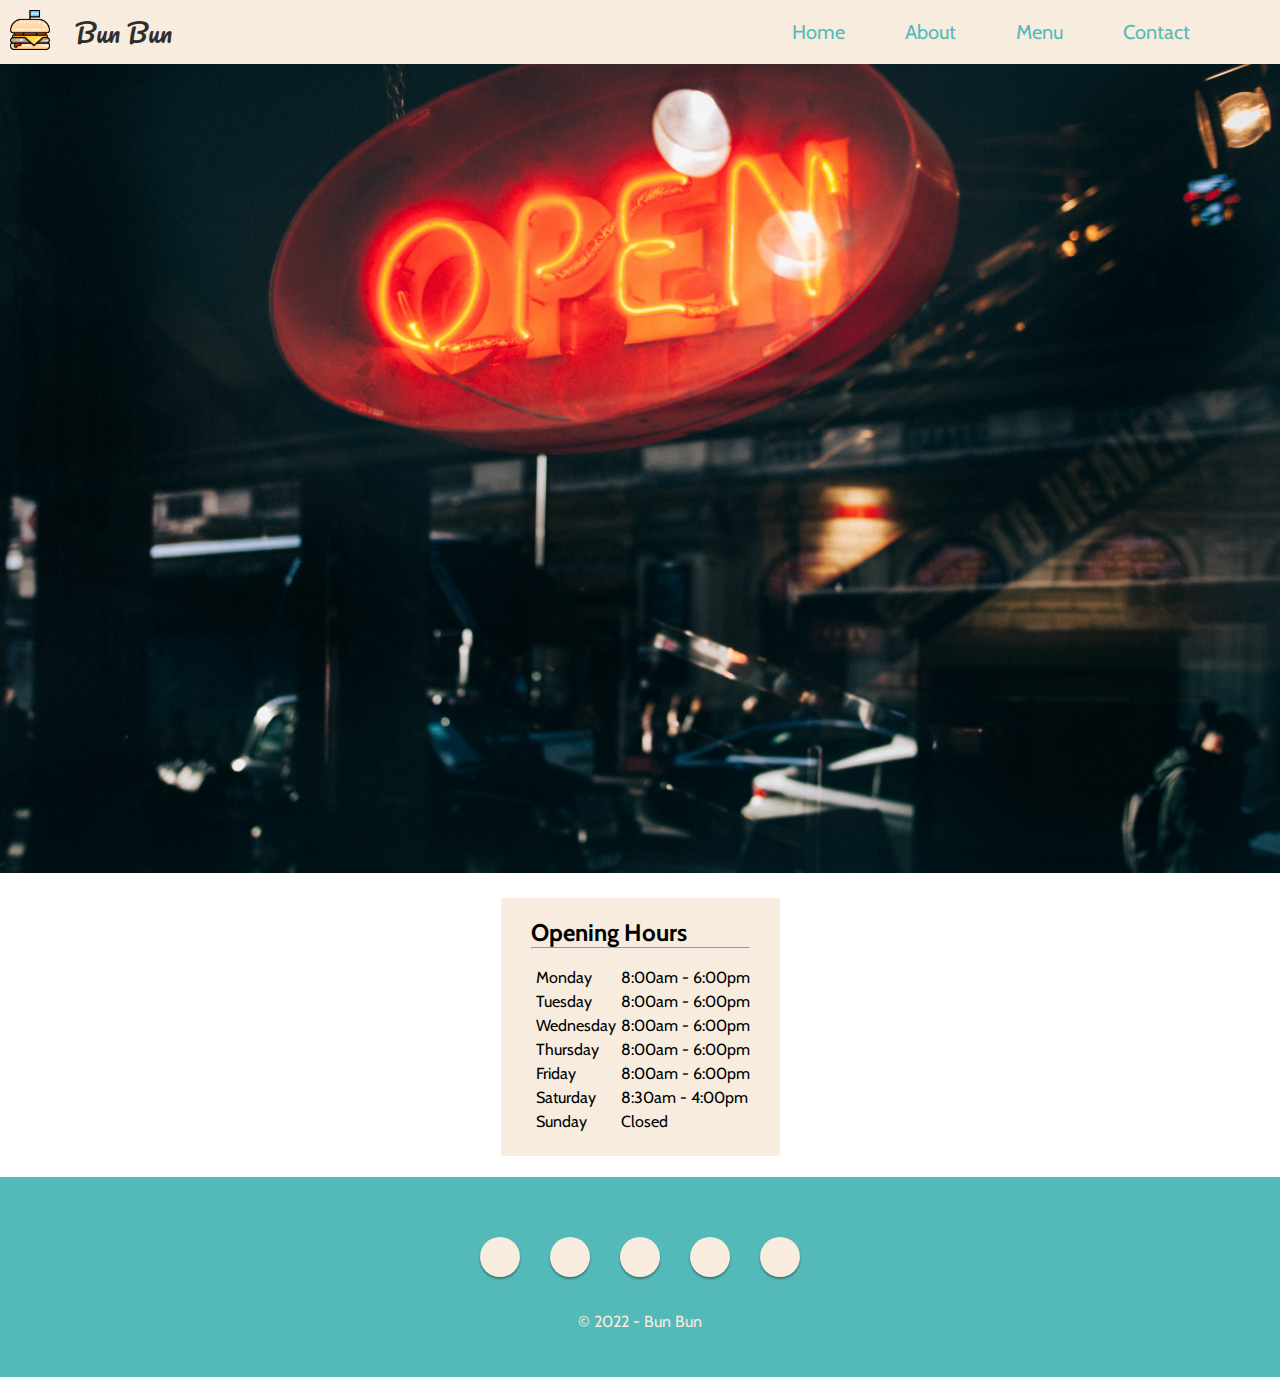
<file: about.html>
<!DOCTYPE html>
<html lang="en">
<head>
    <meta charset="UTF-8">
    <meta http-equiv="X-UA-Compatible" content="IE=edge">
    <meta name="viewport" content="width=device-width, initial-scale=1.0">
    <link rel="stylesheet" href="assets/about.css">
    <link rel="stylesheet" href="https://use.fontawesome.com/releases/v5.8.1/css/all.css" integrity="sha384-50oBUHEmvpQ+1lW4y57PTFmhCaXp0ML5d60M1M7uH2+nqUivzIebhndOJK28anvf" crossorigin="anonymous" />
    <title>About</title>
</head>
<body>
    
    <header class="header">
        <img src="img/burger-au-fromage.png" alt="">
            <a href="" class="logo">Bun Bun</a>
                <ul class="menu">
                    <li><a href="home.html">Home</a></li>
                    <li><a href="about.html">About</a></li>
                    <li><a href="menu.html">Menu</a></li>
                    <li><a href="contact.html">Contact</a></li>
                    <i class="fas fa-shopping-basket"></i>
                </ul>
            </header>

    <main>

        <div class="container1">
            <div class="opening">
                <img src="/img/open.jpg" alt="neon open">
            </div>
        

            <div class='hoursContainer'>
                <div class="hoursBox">
                    <div class='hoursContent'>
                        <div class='hoursTitle'>
                    <h2>Opening Hours</h2>
                  </div>
                  <hr><br>
                    <div class="hours">
                        <ul>
                        <li>Monday </li>
                        <li>Tuesday </li>
                        <li>Wednesday </li>
                        <li>Thursday </li>
                        <li>Friday </li>
                        <li>Saturday </li>
                        <li>Sunday </li>
                    </ul>
                        <ul>
                        <li> 8:00am - 6:00pm</li>
                        <li> 8:00am - 6:00pm</li>
                        <li> 8:00am - 6:00pm</li>
                        <li> 8:00am - 6:00pm</li>
                        <li> 8:00am - 6:00pm</li>
                        <li> 8:30am - 4:00pm</li>
                        <li> Closed</li>
                        </ul>
                    </div>
                </div>
            </div>
        </div>
    </main>


    <footer id="contact">
        <ul>
            <div id="icon-container">
                <a href="https://twitter.com/home" target="_blank">
                    <div class="icon">
                        <li><i class="fab fa-twitter"></i></li>
                    </div>
                </a>
                    <a href="https://www.instagram.com/" target="_blank">
                      <div class="icon">
                        <li><i class="fab fa-instagram"></i></li>
                      </div>
                    </a>
                    <a href="https://www.facebook.com/" target="_blank">
                      <div class="icon">
                        <li><i class="fab fa-facebook-f"></i></li>
                      </div>
                    </a>
                    <a href="https://outlook.live.com/owa/" target="_blank">
                      <div class="icon">
                        <li><i class="far fa-envelope"></i></li>
                      </div>
                    </a>
                    <a href="https://www.google.com/" target="_blank">
                      <div class="icon">
                        <li><i class="fa-brands fa-google-plus-g"></i></li>
                      </div>
                    </a>
                </div>
            </ul>
        <p>&copy; 2022 - Bun Bun</p>
    </footer>











    
</body>
</html>
</file>
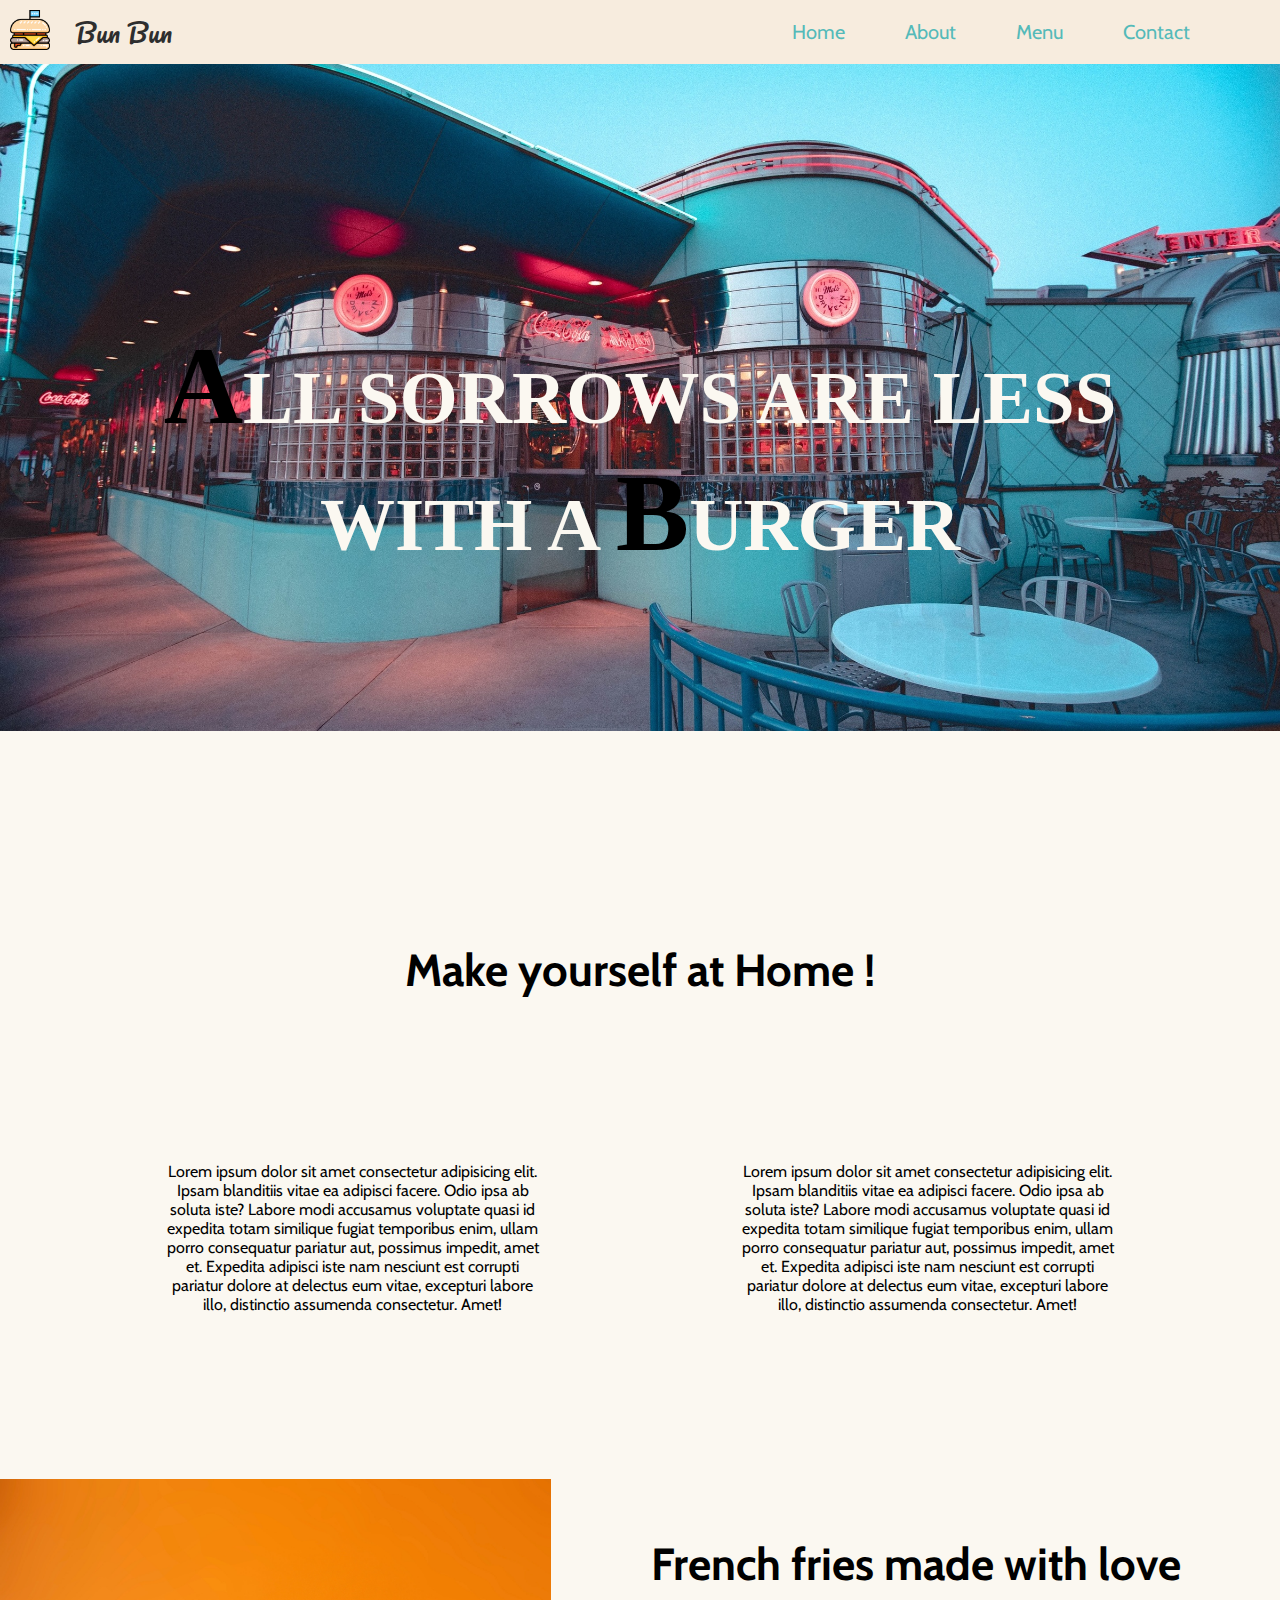
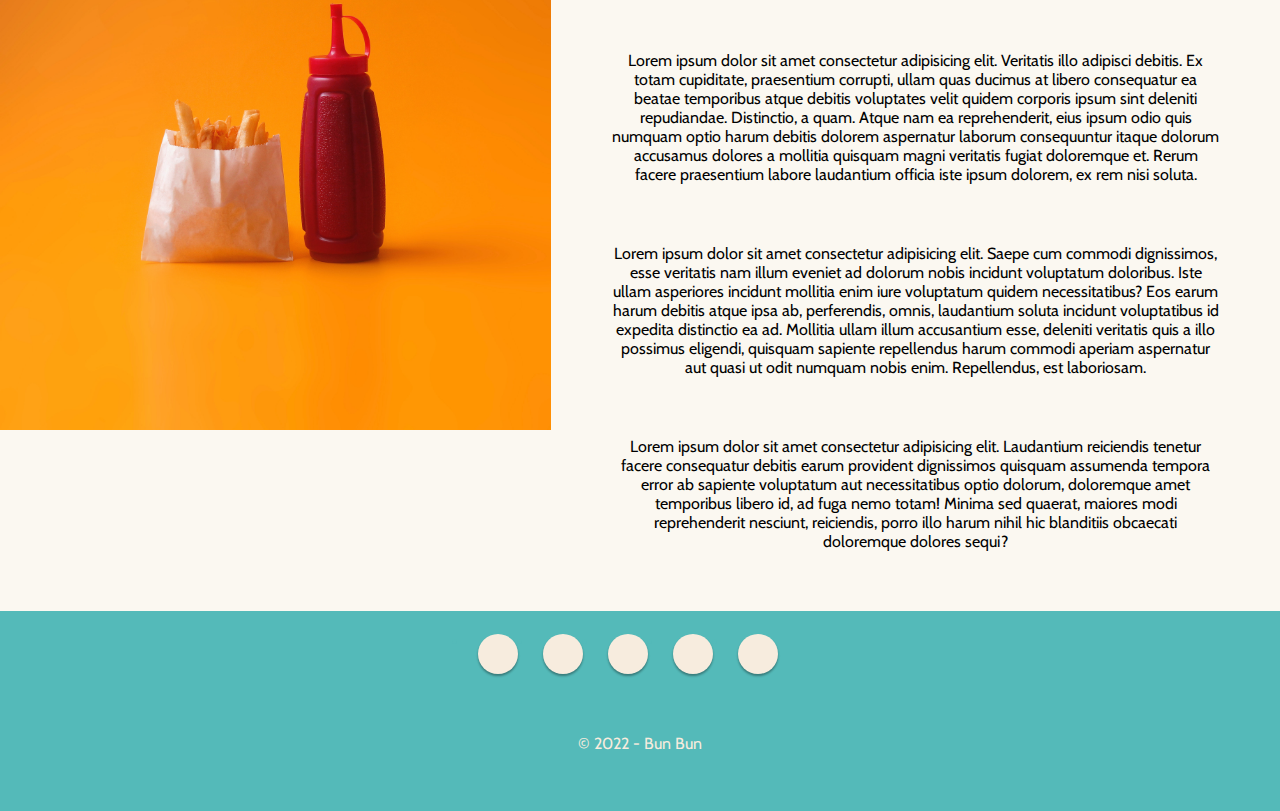
<file: home.html>
<!DOCTYPE html>
<html lang="en">
<head>
    <meta charset="UTF-8">
    <meta http-equiv="X-UA-Compatible" content="IE=edge">
    <meta name="viewport" content="width=device-width, initial-scale=1.0">
    <link rel="stylesheet" href="https://use.fontawesome.com/releases/v5.8.1/css/all.css" integrity="sha384-50oBUHEmvpQ+1lW4y57PTFmhCaXp0ML5d60M1M7uH2+nqUivzIebhndOJK28anvf" crossorigin="anonymous" />
    <link rel="stylesheet" href="assets/home.css">
    
    <title>Home Bun Bun</title>

</head>


<body>

    <header class="header">
        <img src="img/burger-au-fromage.png" alt="">
            <a href="" class="logo">Bun Bun</a>
                <ul class="menu">
                    <li><a href="home.html">Home</a></li>
                    <li><a href="about.html">About</a></li>
                    <li><a href="menu.html">Menu</a></li>
                    <li><a href="contact.html">Contact</a></li>
                    <i class="fas fa-shopping-basket"></i>
                </ul>
            </header>

<main>

    <div class="container1">
        <h1 class="catchphrase"><span class="first-letter">A</span>ll sorrows are less <br>with a <span class="first-letter">B</span>urger</h1>
    </div>

    <h2>Make yourself at Home ! </h2>
        <div class="container2">
            <div class="comfortable">
                    <p>Lorem ipsum dolor sit amet consectetur adipisicing elit. Ipsam blanditiis vitae ea adipisci facere. Odio ipsa ab soluta iste? Labore modi accusamus voluptate quasi id expedita totam similique fugiat temporibus enim, ullam porro consequatur pariatur aut, possimus impedit, amet et. Expedita adipisci iste nam nesciunt est corrupti pariatur dolore at delectus eum vitae, excepturi labore illo, distinctio assumenda consectetur. Amet!    
                </p>
            </div>
        <div class="comfortable">
            <p>Lorem ipsum dolor sit amet consectetur adipisicing elit. Ipsam blanditiis vitae ea adipisci facere. Odio ipsa ab soluta iste? Labore modi accusamus voluptate quasi id expedita totam similique fugiat temporibus enim, ullam porro consequatur pariatur aut, possimus impedit, amet et. Expedita adipisci iste nam nesciunt est corrupti pariatur dolore at delectus eum vitae, excepturi labore illo, distinctio assumenda consectetur. Amet!</p>
        </div>
    </div>

    <div class="container3">
        <div class="frfries">
            <img src="/img/fries-and-ketchup.jpg" alt="des frites et ketchup">
        </div>
            <div class="frfries">
                <h2>French fries made with love</h2>
                    <p>Lorem ipsum dolor sit amet consectetur adipisicing elit. Veritatis illo adipisci debitis. Ex totam cupiditate, praesentium corrupti, ullam quas ducimus at libero consequatur ea beatae temporibus atque debitis voluptates velit quidem corporis ipsum sint deleniti repudiandae. Distinctio, a quam. Atque nam ea reprehenderit, eius ipsum odio quis numquam optio harum debitis dolorem aspernatur laborum consequuntur itaque dolorum accusamus dolores a mollitia quisquam magni veritatis fugiat doloremque et. Rerum facere praesentium labore laudantium officia iste ipsum dolorem, ex rem nisi soluta.</p>
                    <p>Lorem ipsum dolor sit amet consectetur adipisicing elit. Saepe cum commodi dignissimos, esse veritatis nam illum eveniet ad dolorum nobis incidunt voluptatum doloribus. Iste ullam asperiores incidunt mollitia enim iure voluptatum quidem necessitatibus? Eos earum harum debitis atque ipsa ab, perferendis, omnis, laudantium soluta incidunt voluptatibus id expedita distinctio ea ad. Mollitia ullam illum accusantium esse, deleniti veritatis quis a illo possimus eligendi, quisquam sapiente repellendus harum commodi aperiam aspernatur aut quasi ut odit numquam nobis enim. Repellendus, est laboriosam.</p>
                    <p>Lorem ipsum dolor sit amet consectetur adipisicing elit. Laudantium reiciendis tenetur facere consequatur debitis earum provident dignissimos quisquam assumenda tempora error ab sapiente voluptatum aut necessitatibus optio dolorum, doloremque amet temporibus libero id, ad fuga nemo totam! Minima sed quaerat, maiores modi reprehenderit nesciunt, reiciendis, porro illo harum nihil hic blanditiis obcaecati doloremque dolores sequi?</p>
                </div>
            </div>
        
</main>

    <footer id="contact">
        <ul>
          <div id="icon-container">
            <a href="https://twitter.com/home" target="_blank">
              <div class="icon">
                <li><i class="fab fa-twitter"></i></li>
              </div>
            </a>
            <a href="https://www.instagram.com/" target="_blank">
              <div class="icon">
                <li><i class="fab fa-instagram"></i></li>
              </div>
            </a>
            <a href="https://www.facebook.com/" target="_blank">
              <div class="icon">
                <li><i class="fab fa-facebook-f"></i></li>
              </div>
            </a>
            <a href="https://outlook.live.com/owa/" target="_blank">
              <div class="icon">
                <li><i class="far fa-envelope"></i></li>
              </div>
            </a>
            <a href="https://www.google.com/" target="_blank">
              <div class="icon">
                <li><i class="fa-brands fa-google-plus-g"></i></li>
              </div>
            </a>
          </div>
        </ul>
        <p>&copy; 2022 - Bun Bun</p>
      </footer>

</body>
</html>
</file>
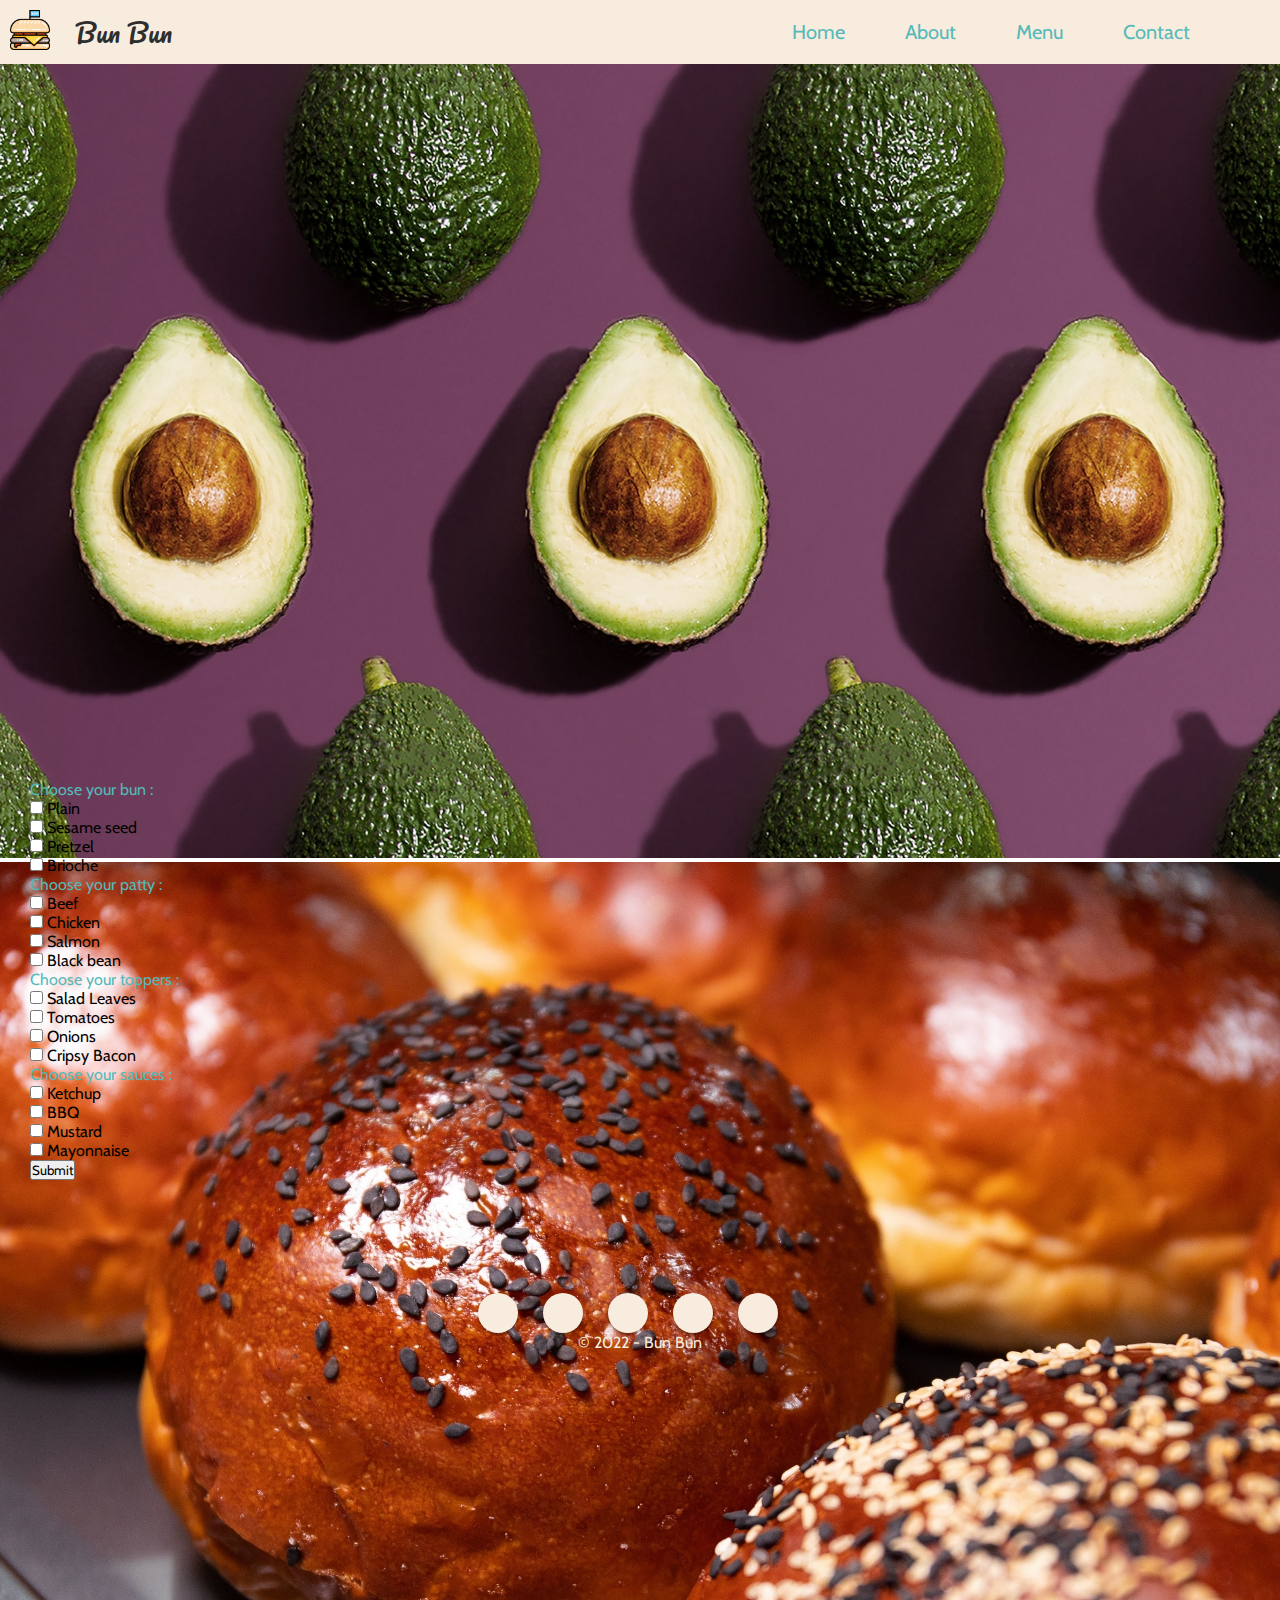
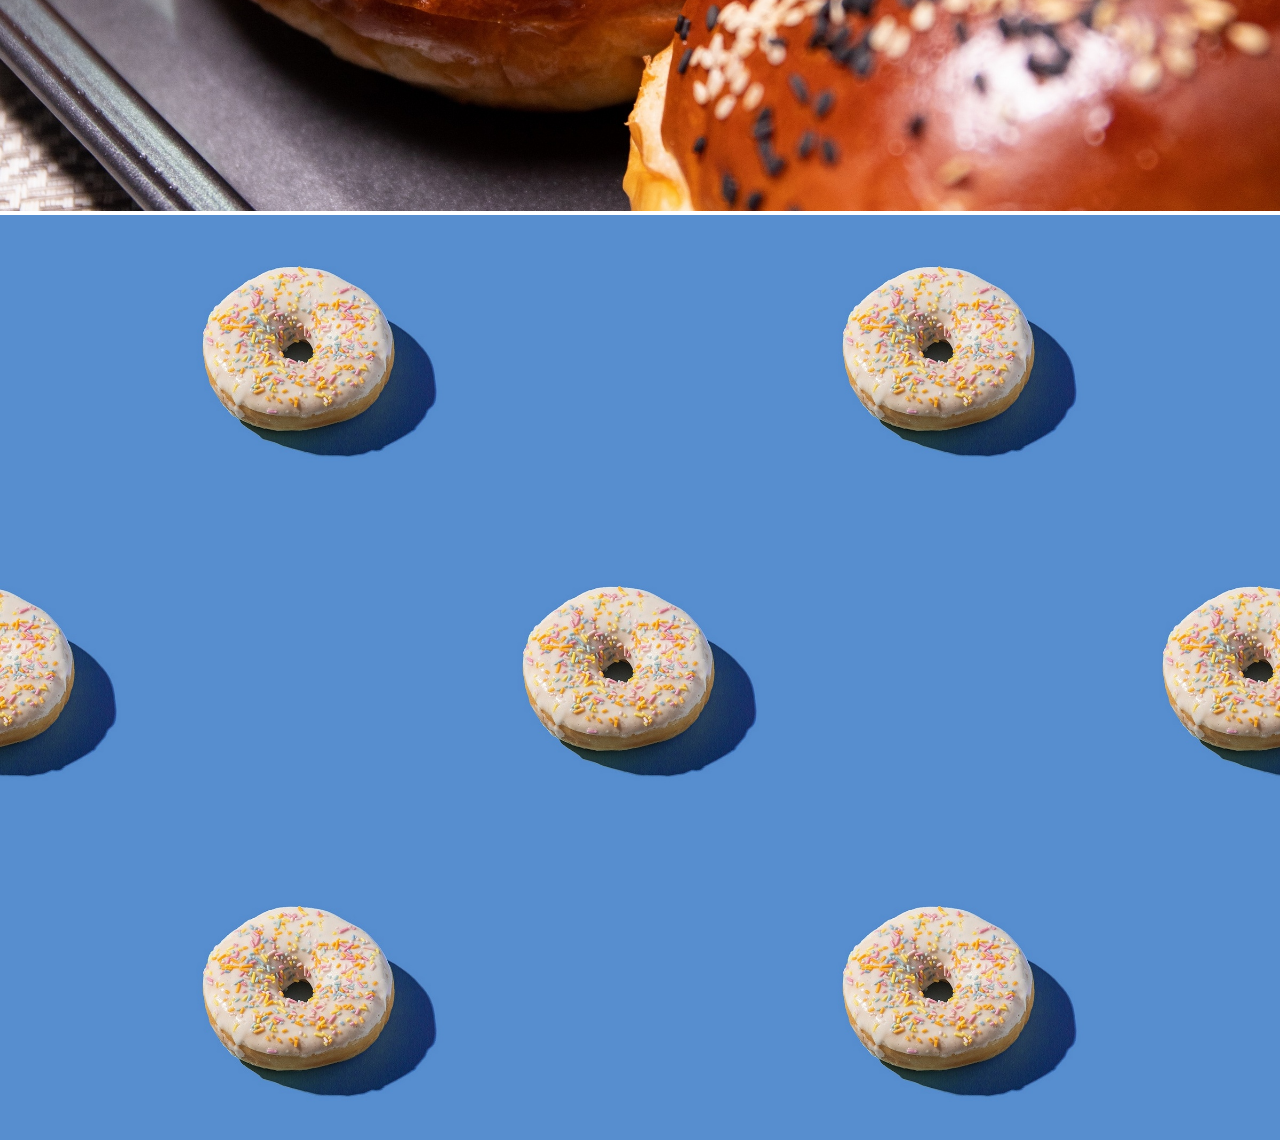
<file: menu.html>
<!DOCTYPE html>
<html lang="en">
<head>
    <meta charset="UTF-8">
    <meta http-equiv="X-UA-Compatible" content="IE=edge">
    <meta name="viewport" content="width=device-width, initial-scale=1.0">
    <link rel="stylesheet" href="https://use.fontawesome.com/releases/v5.8.1/css/all.css" integrity="sha384-50oBUHEmvpQ+1lW4y57PTFmhCaXp0ML5d60M1M7uH2+nqUivzIebhndOJK28anvf" crossorigin="anonymous"/>
    <link href="https://cdn.jsdelivr.net/npm/bootstrap@5.1.3/dist/css/bootstrap.min.css" rel="stylesheet" integrity="sha384-1BmE4kWBq78iYhFldvKuhfTAU6auU8tT94WrHftjDbrCEXSU1oBoqyl2QvZ6jIW3" crossorigin="anonymous">
    <link rel="stylesheet" href="assets/menu.css">
    <title>Menu</title>

</head>
<body>
    
    <header class="header">
        <img src="img/burger-au-fromage.png" alt="">
            <a href="" class="logo">Bun Bun</a>
                <ul class="menu">
                    <li><a href="home.html">Home</a></li>
                    <li><a href="about.html">About</a></li>
                    <li><a href="menu.html">Menu</a></li>
                    <li><a href="contact.html">Contact</a></li>
                    <i class="fas fa-shopping-basket"></i>
                </ul>
            </header>

<main>
    <div id="carouselExampleSlidesOnly" class="carousel slide" data-bs-ride="carousel">
        <div class="carousel-inner">
          <div class="carousel-item active" data-bs-interval="900">
            <img src="/img/avocado.jpg" class="d-block w-100" alt="un burger">
          </div>
          <div class="carousel-item">
            <img src="/img/buns.jpg" class="d-block w-100" alt="pain burger">
          </div>
          <div class="carousel-item">
            <img src="/img/donuts.jpg" class="d-block w-100" alt="une glace parfait">
          </div>
        </div>
      </div>

    <div class="container-burger row">
        <div class="listbuns col-lg-3">
            <p class="fw-bold fs-2">Choose your bun : <br></p>

                    <input type="checkbox" id="plain" name="plain">
                    <label for="plain">Plain</label><br>
                        <input type="checkbox" id="sesame" name="sesame">
                        <label for="sesame">Sesame seed</label><br>
                            <input type="checkbox" id="pretzel" name="pretzel">
                            <label for="pretzel">Pretzel</label><br>
                                <input type="checkbox" id="brioche" name="brioche">
                                <label for="brioche">Brioche</label><br>
                            </div>

        <div class="listpatty col-lg-3">
            <p class="fw-bold fs-2">Choose your patty : <br></p>

                <input type="checkbox" id="beef" name="beef">
                <label for="beef">Beef</label><br>
                    <input type="checkbox" id="chicken" name="chicken">
                    <label for="chicken">Chicken</label><br>
                        <input type="checkbox" id="salmon" name="salmon">
                        <label for="salmon">Salmon</label><br>
                            <input type="checkbox" id="blackbean" name="blackbean">
                            <label for="blackbean">Black bean</label><br>
    
            </div>

            <div class="listtoppers col-lg-3">
                <p class="fw-bold fs-2">Choose your toppers : <br></p>
    
                <input type="checkbox" id="saladleaves" name="saladleaves">
                <label for="saladleaves">Salad Leaves</label><br>
                    <input type="checkbox" id="tomatoes" name="tomatoes">
                    <label for="tomatoes">Tomatoes</label><br>
                        <input type="checkbox" id="onions" name="onions">
                        <label for="onions">Onions</label><br>
                            <input type="checkbox" id="bacon" name="bacon">
                            <label for="bacon">Cripsy Bacon</label><br>
                </div>

                <div class="listsauces col-lg-3">
                    <p class="fw-bold fs-2">Choose your sauces : <br></p>
        
                    <input type="checkbox" id="ketchup" name="ketchup">
                    <label for="ketchup">Ketchup</label><br>
                        <input type="checkbox" id="bbq" name="bbq">
                        <label for="bbq">BBQ</label><br>
                            <input type="checkbox" id="mustard" name="mustard">
                            <label for="mustard">Mustard</label><br>
                                <input type="checkbox" id="mayo" name="mayo">
                                <label for="mayo">Mayonnaise</label><br>
                    </div>

                    <button type="button" class="btn btn-dark btn-lg mt-4">Submit</button>
                </div>
            </div>
        </main>

    <footer id="contact">
        <ul>
            <div id="icon-container">
                <a href="https://twitter.com/home" target="_blank">
                    <div class="icon">
                        <li><i class="fab fa-twitter"></i></li>
                    </div>
                </a>
                    <a href="https://www.instagram.com/" target="_blank">
                      <div class="icon">
                        <li><i class="fab fa-instagram"></i></li>
                      </div>
                    </a>
                    <a href="https://www.facebook.com/" target="_blank">
                      <div class="icon">
                        <li><i class="fab fa-facebook-f"></i></li>
                      </div>
                    </a>
                    <a href="https://outlook.live.com/owa/" target="_blank">
                      <div class="icon">
                        <li><i class="far fa-envelope"></i></li>
                      </div>
                    </a>
                    <a href="https://www.google.com/" target="_blank">
                      <div class="icon">
                        <li><i class="fa-brands fa-google-plus-g"></i></li>
                      </div>
                    </a>
                  </div>
                </ul>
            <p>&copy; 2022 - Bun Bun</p>
        </footer>            




    <script src="https://cdn.jsdelivr.net/npm/bootstrap@5.1.3/dist/js/bootstrap.bundle.min.js" integrity="sha384-ka7Sk0Gln4gmtz2MlQnikT1wXgYsOg+OMhuP+IlRH9sENBO0LRn5q+8nbTov4+1p" crossorigin="anonymous"></script>
    
</body>
</html>
</file>
<file: assets/about.css>
@import url('https://fonts.googleapis.com/css2?family=Pacifico&display=swap');
@import url('https://fonts.googleapis.com/css2?family=Cabin&display=swap');

* {
    margin: 0;
    padding: 0;
    box-sizing: border-box;
    font-family: 'Cabin', sans-serif;
}

a {
    text-decoration: none;
}

img {
    max-width: 100%;
}

li {
    list-style: none;
}

/* ------------- Header --------------- */

.header {
    background-color: #F7ECDE;
    position: fixed;
    width: 100%;
    z-index: 1;
}

.header img {
    width: 40px;
    float: left;
    margin: 10px;
}

.header ul {
    margin: 0;
    padding: 0;
    list-style: none;
    overflow: hidden;
    background-color: #F7ECDE;
}

.header li a {
    display: block;
    padding: 20px 20px;
    text-decoration: none;
    color: #54BAB9;
    font-family: 'Cabin', sans-serif;
    font-size: 20px;
}

i {
    display: block;
    float: left;
    padding: 22px 30px;
    color: rgb(46, 46, 46);
}

.header .logo {
    display: block;
    float: left;
    font-size: 25px;
    padding: 10px 15px;
    text-decoration: none;
    color: rgb(46, 46, 46);
    font-family: 'Pacifico', cursive;
}

.menu {
    cursor: pointer;
    display: inline-block;
    padding: 28px 20px;
    position: relative;
}

/* 48em = 768px */

@media (min-width: 48em) {

  .header li {
    float: left;
  }
  .header li a {
    padding: 20px 30px;
  }
  .header .menu {
    float: right;
  }
}

/* -------------- Main ---------------- */

.hoursContainer {
    height: 300px;
    display: flex;
    align-items: center;
    justify-content: center;
}
  
.hoursBox {
    background: #F7ECDE;
    border-radius: 3px;
}
  
.hoursContent {
    padding: 20px 30px;
}
  
.hours {
    display: flex;
    justify-content: space-between;
}
  
.hours ul li {
    padding-bottom: 5px;
    padding-left: 5px;
}

/* ------------- Footer --------------- */

#contact a {
    color: #54BAB9;
    margin: 15px;
    padding-bottom: 20px;
  }
  
#contact {
    color: #F7ECDE;
    display: flex;
    flex-direction: column;
    justify-content: center;
    align-items: center;
    height: 200px;
    background-color: #54BAB9;
}
  
.icon {
    background-color: #F7ECDE;
    border-radius: 50%;
    width: 40px;
    height: 40px;
    display: flex;
    justify-content: center;
    align-items: center;
    box-shadow: 0 2px 3px rgb(0 0 0 / 12%), 0 2px 2px rgb(0 0 0 / 24%);
}
  
#icon-container {
    display: flex;
    justify-content: center;
}
</file>
<file: assets/home.css>
@import url('https://fonts.googleapis.com/css2?family=Pacifico&display=swap');
@import url('https://fonts.googleapis.com/css2?family=Cabin&display=swap');

* {
    margin: 0;
    padding: 0;
    box-sizing: border-box;
}

main {
    background-color: #FBF8F1;
}

a {
    text-decoration: none;
}

img {
    max-width: 100%;
}

h2 {
    text-align: center;
    font-size: 45px;
    font-family: 'Cabin', sans-serif;
    margin: 45px;
    font-weight: 700;
    line-height: 1.15;
}

p {
    font-family: Cabin, sans-serif;
}

/* ------------- Header --------------- */

.header {
    background-color: #F7ECDE;
    position: fixed;
    width: 100%;
    z-index: 1;
}
  
.header img {
    width: 40px;
    float: left;
    margin: 10px;
}

.header ul {
    margin: 0;
    padding: 0;
    list-style: none;
    overflow: hidden;
    background-color: #F7ECDE;
}
  
.header li a {
    display: block;
    padding: 20px 20px;
    text-decoration: none;
    color: #54BAB9;
    font-family: 'Cabin', sans-serif;
    font-size: 20px;
}

i {
    display: block;
    float: left;
    padding: 22px 30px;
    color: rgb(46, 46, 46);
}
  
.header .logo {
    display: block;
    float: left;
    font-size: 25px;
    padding: 10px 15px;
    text-decoration: none;
    color: rgb(46, 46, 46);
    font-family: 'Pacifico', cursive;
}
  
.menu {
    cursor: pointer;
    display: inline-block;
    padding: 28px 20px;
    position: relative;
}

  /* 48em = 768px */
  
@media (min-width: 48em) {

    .header li {
      float: left;
    }
    .header li a {
      padding: 20px 30px;
    }
    .header .menu {
      float: right;
    }
}

/* ------------- Main --------------- */

.container1 {
    display: flex;
    height: 100vh;
    background-image: url(/img/usdiner.jpg);
    background-size: 100%;
    background-repeat : no-repeat;
}

.first-letter {
    color: black;
    font-size: 110px;
}

.catchphrase {
    margin: auto;
    font-size: 75px;
    text-transform: uppercase;
    color: #FBF8F1;
    text-align: center;
}

.container2 {
    display: flex;
    margin: 65px;
}

.comfortable {
    display: block;
    margin: 25px;
    padding: 15px;
}

.container3 {
    display: flex;
}

.container3 h2, p {
    margin: 60px;
    text-align: center;
}

/* ------------- Footer --------------- */

#contact a {
    color: #54BAB9;
    margin: 25px 25px 0 0;
  }
  
#contact {
    color: #F7ECDE;
    display: flex;
    flex-direction: column;
    justify-content: center;
    align-items: center;
    height: 200px;
    background-color: #54BAB9;
}
  
.icon {
    background-color: #F7ECDE;
    border-radius: 50%;
    width: 40px;
    height: 40px;
    display: flex;
    justify-content: center;
    align-items: center;
    box-shadow: 0 2px 3px rgb(0 0 0 / 12%), 0 2px 2px rgb(0 0 0 / 24%);
}
  
#icon-container {
    display: flex;
    justify-content: center;
}
</file>
<file: assets/menu.css>
@import url('https://fonts.googleapis.com/css2?family=Pacifico&display=swap');
@import url('https://fonts.googleapis.com/css2?family=Cabin&display=swap');

* {
    margin: 0;
    padding: 0;
    box-sizing: border-box;
    font-family: 'Cabin', sans-serif;
}

ul, li {
    list-style: none;
}

a {
    text-decoration: none;
}

img {
    max-width: 100%;
}


/* ------------- Header --------------- */

.header {
    background-color: #F7ECDE;
    position: fixed;
    width: 100%;
    z-index: 1;
}

.header img {
    width: 40px;
    float: left;
    margin: 10px;
}

.header ul {
    margin: 0;
    padding: 0;
    overflow: hidden;
    background-color: #F7ECDE;
}

.header li a {
    display: block;
    padding: 20px 20px;
    text-decoration: none;
    color: #54BAB9;
    font-family: 'Cabin', sans-serif;
    font-size: 20px;
}

i {
    display: block;
    float: left;
    padding: 22px 30px;
    color: rgb(46, 46, 46);
}

.header .logo {
    display: block;
    float: left;
    font-size: 25px;
    padding: 10px 15px;
    text-decoration: none;
    color: rgb(46, 46, 46);
    font-family: 'Pacifico', cursive;
}

.menu {
    cursor: pointer;
    display: inline-block;
    padding: 28px 20px;
    position: relative;
}

/* 48em = 768px */

@media (min-width: 48em) {

  .header li {
    float: left;
  }
  .header li a {
    padding: 20px 30px;
  }
  .header .menu {
    float: right;
  }
}

/* -------------- Main ---------------- */

.carousel-inner {
    width: 100%;
    max-height: 750px;
}

.container-burger {
    margin: 15px;
    padding: 15px;
}

.container-burger p {
    color: #54BAB9;
}

/* ------------- Footer --------------- */

#contact a {
    color: #54BAB9;
    margin: 25px 25px 0 0;
  }
  
#contact {
    color: #F7ECDE;
    display: flex;
    flex-direction: column;
    justify-content: center;
    align-items: center;
    height: 200px;
    background-color: #54BAB9;
}
  
.icon {
    background-color: #F7ECDE;
    border-radius: 50%;
    width: 40px;
    height: 40px;
    display: flex;
    justify-content: center;
    align-items: center;
    box-shadow: 0 2px 3px rgb(0 0 0 / 12%), 0 2px 2px rgb(0 0 0 / 24%);
}
  
#icon-container {
    display: flex;
    justify-content: center;
}
</file>
